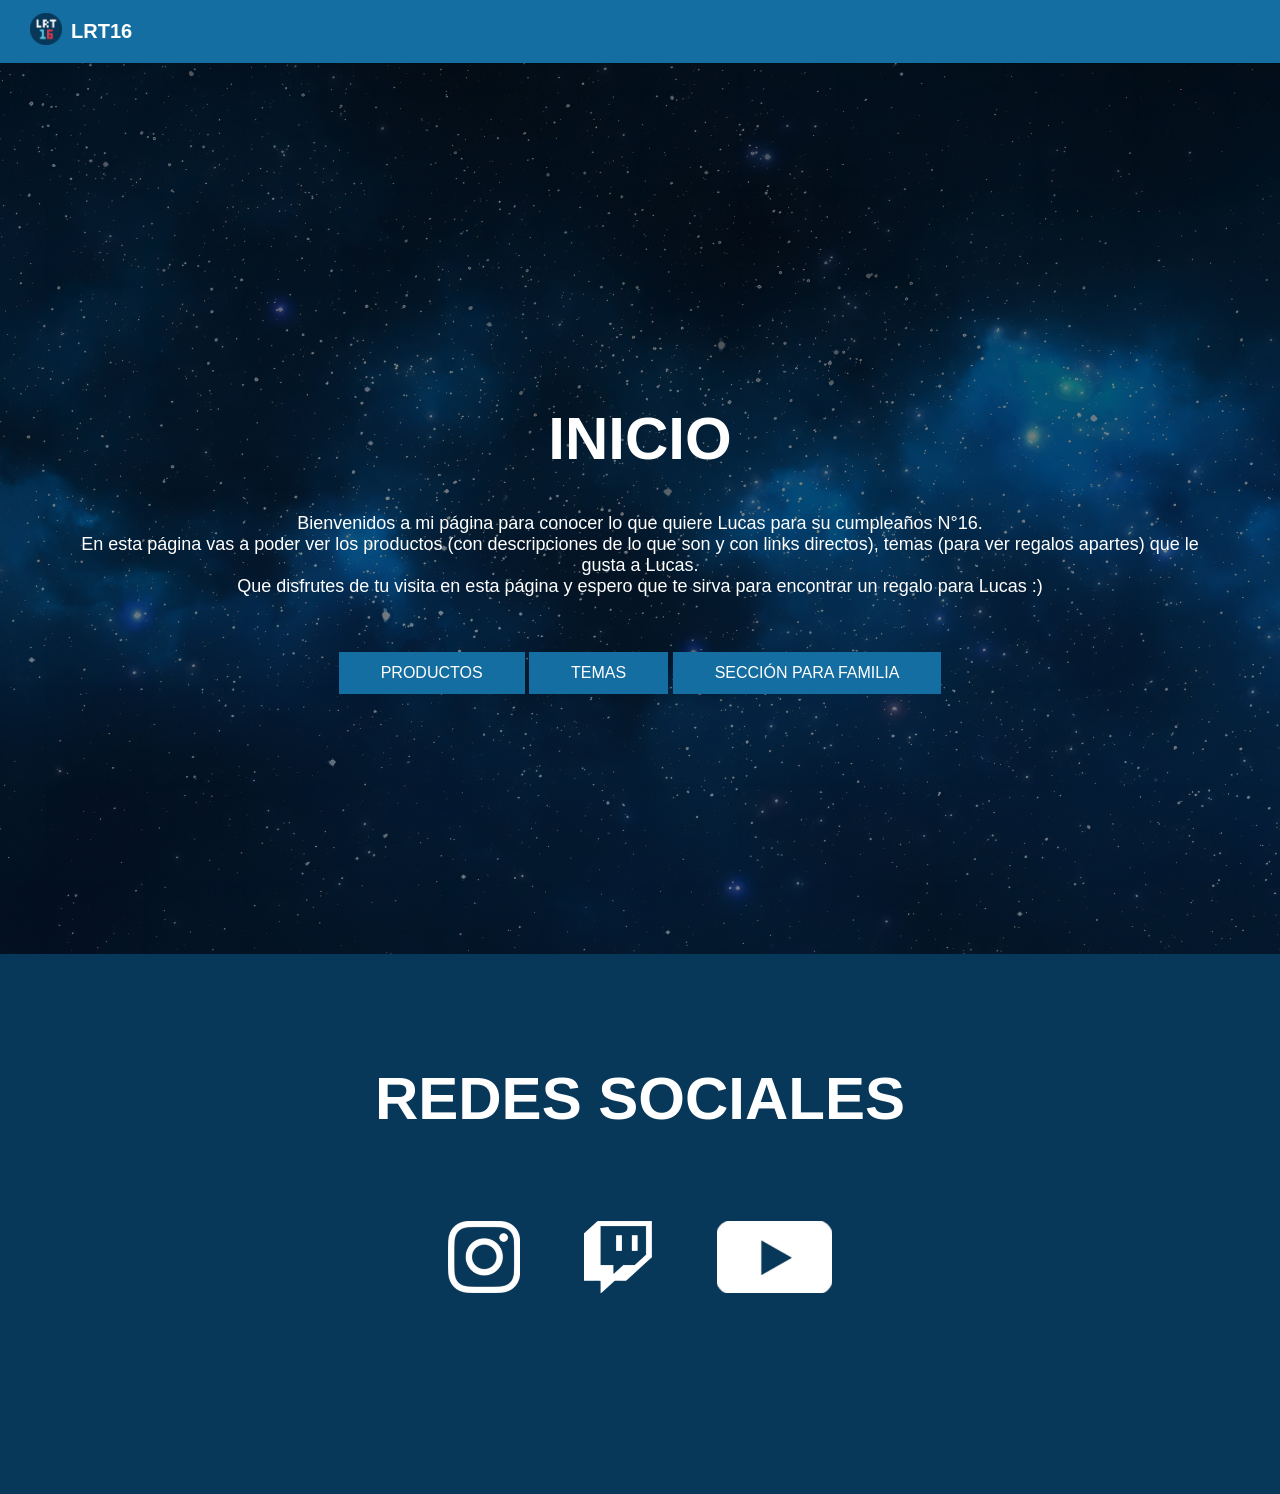
<file: index.html>
<!DOCTYPE html>
<html lang="en">
<head>
    <meta charset="UTF-8">
    <meta name="viewport" content="width=device-width, initial-scale=1.0">
    <link rel="stylesheet" href="style.css">
    <link rel="shortcut icon" href="LOGO/LOGO LRT16.png">
    <title>INICIO | LRT16</title>
</head>
<body>
    <div class="head">
        <div class="logo">
            <a href="#"><img src="LOGO/LOGO LRT16.png"></a>
            <h1>LRT16</h1>
            
        </div>
     
    </div>
        <br>
        <br>
        <br>
      
    <header class="content header">
        <h1 class="tittle">INICIO</h1>
        <p>Bienvenidos a mi página para conocer lo que quiere Lucas para su cumpleaños N°16.
            <br>
            En esta página vas a poder ver los productos (con descripciones de lo que son y con links directos), temas (para ver regalos apartes) que le gusta a Lucas. <br>
            Que disfrutes de tu visita en esta página y espero que te sirva para encontrar un regalo para Lucas :)                              
        </p>
        <div class="abajo">
            <a class="btn-lm" href="productos.html">PRODUCTOS</a>
            <a class="btn-lm" href="temas.html">TEMAS</a>
            <a class="btn-lm" href="seccionfamilia.html">SECCIÓN PARA FAMILIA</a>
            
        </div>
        
      
    </header>
    </section>
    <section class="content-red">
        <h1 class="title">Redes sociales</h1>
        <br>
        <div class="content-items">
             <a href="https://www.instagram.com/lucxssri/" target="_blank"><img src="Instagram.png" alt="Instagram"></a>
            <a href="https://www.twitch.tv/srluart" target="_blank"><img src="Twitch.png" alt="Twitch"></a>
            <a href="https://www.youtube.com/channel/UCYuX9MypvDxKCnGp15ZYJtg" target="_blank"><img src="youtube.png" 
                alt="Youtube"></a>
            
        </div>
    </section>
    
</body>
</html>
</file>
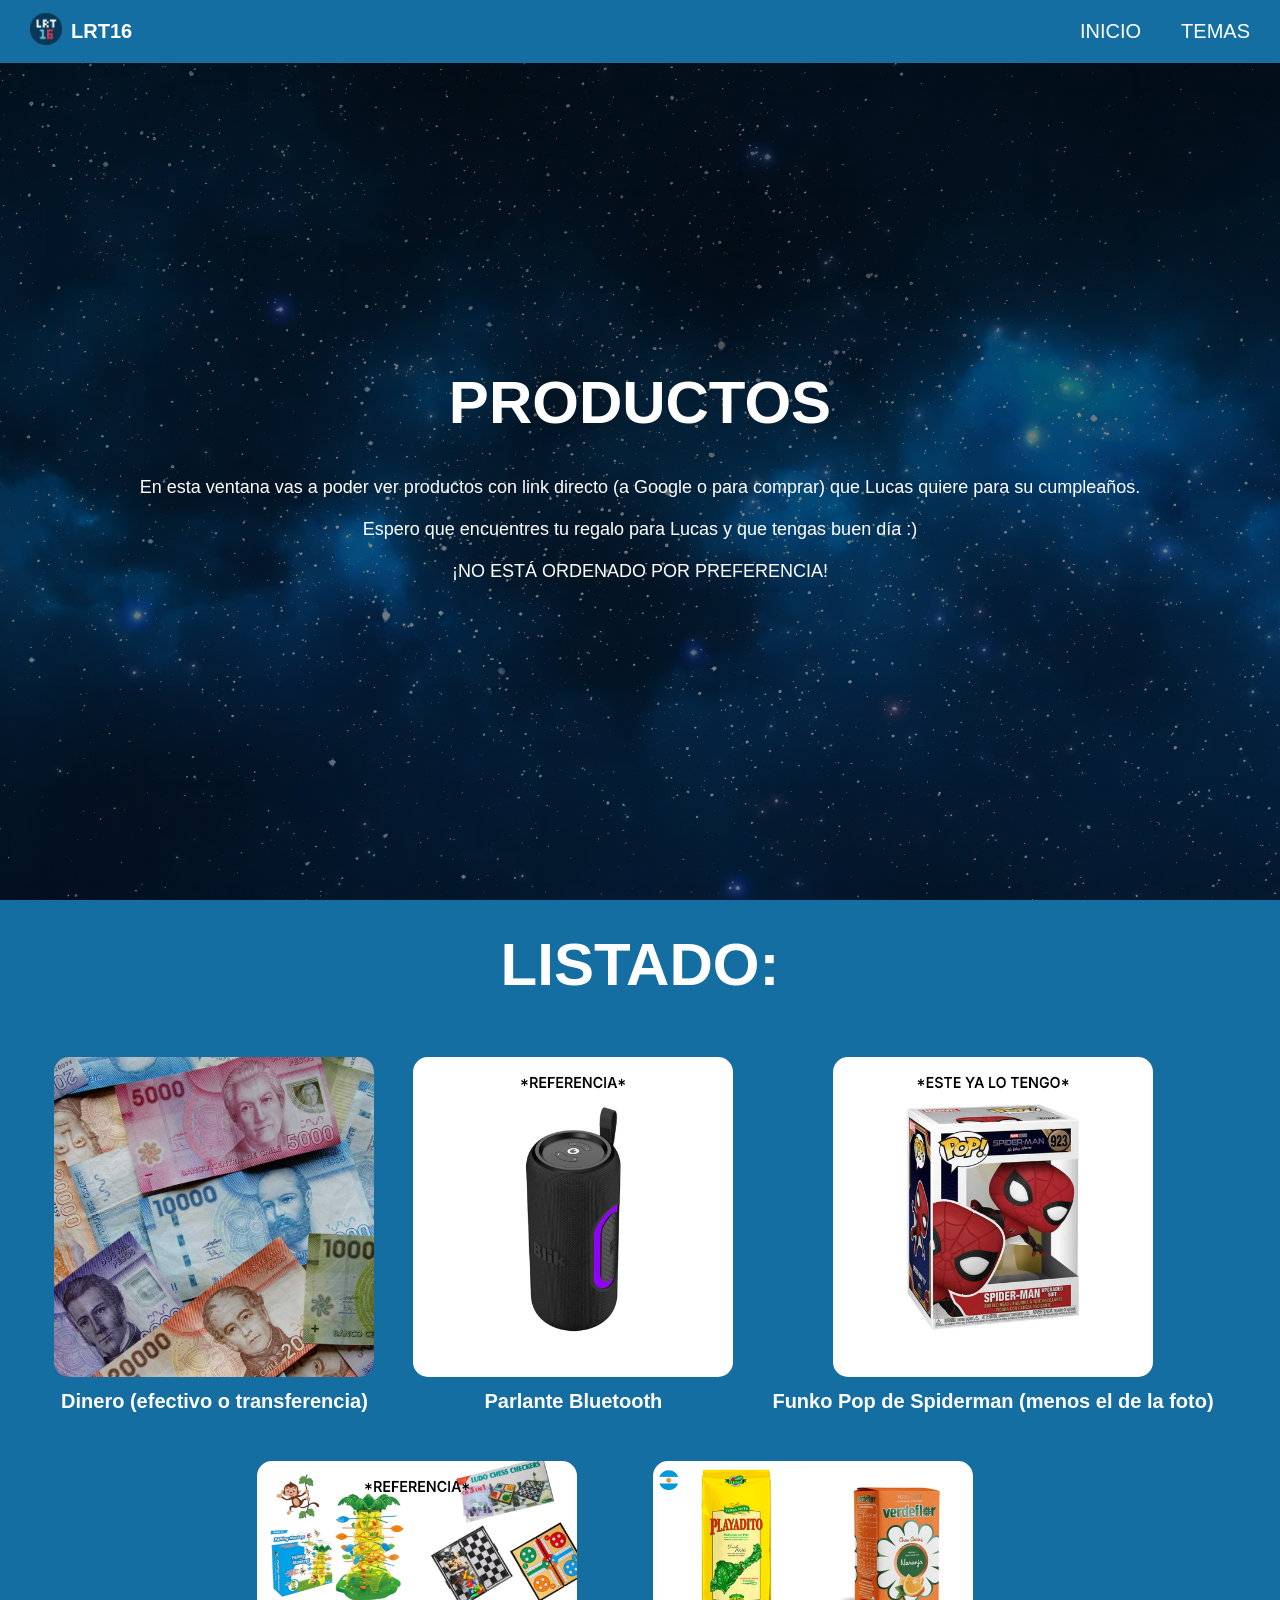
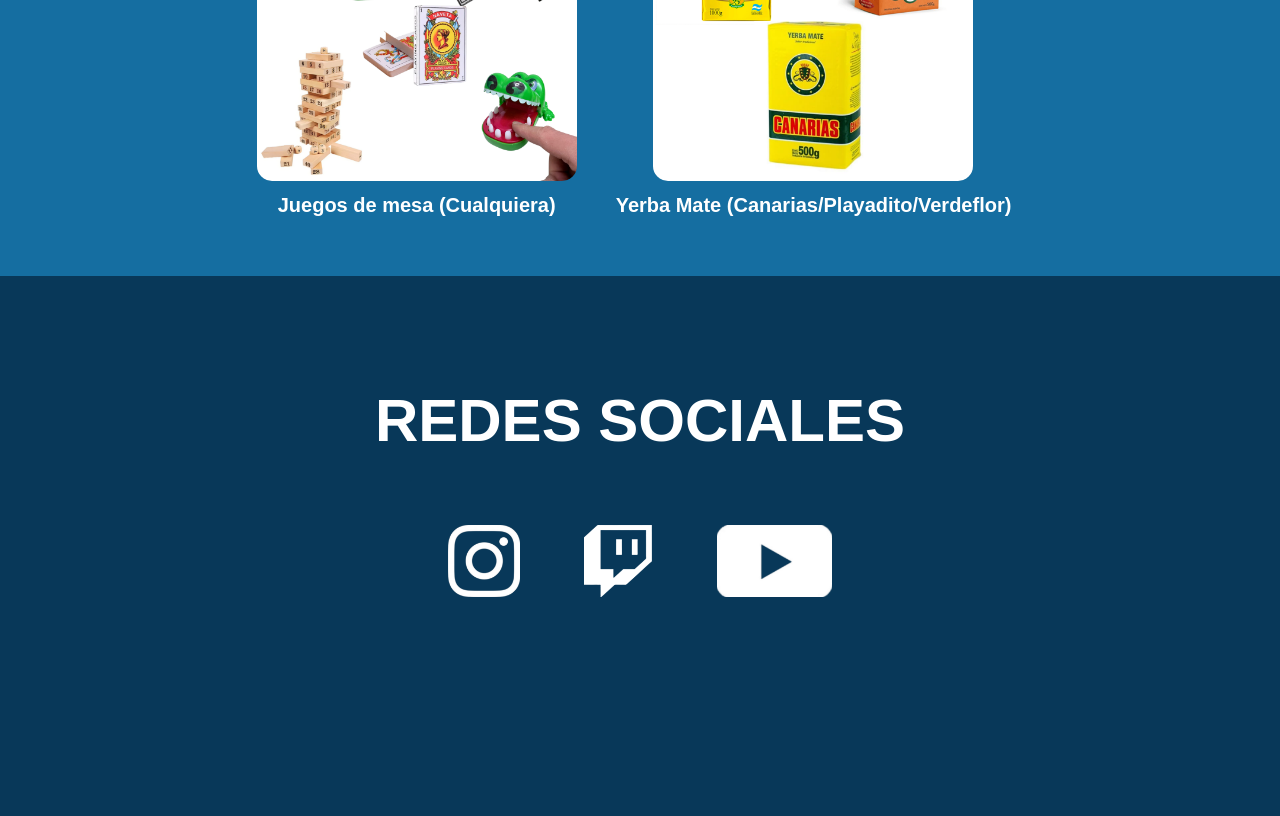
<file: productos.html>
<!DOCTYPE html>
<html lang="en">
<head>
    <meta charset="UTF-8">
    <meta name="viewport" content="width=device-width, initial-scale=1.0">
    <link rel="stylesheet" href="style.css">
    <link rel="shortcut icon" href="LOGO/LOGO LRT16.png">
    <title>Productos | LRT16</title>
</head>
<body>
    <div class="head">
        <div class="logo">
            <a href="#"><img src="LOGO/LOGO LRT16.png"></a>
            <h1>LRT16</h1>
        </div>
     
        <nav class="navbar">
            <a href="index.html">INICIO</a>
            <a href="temas.html">TEMAS</a>
            
            
        </nav>

    </div>

    <header class="content header">
        <h2 class="tittle">PRODUCTOS</h2>
        <p>En esta ventana vas a poder ver productos con link directo (a Google o para comprar) que Lucas quiere para su cumpleaños.
            <br><br>
            Espero que encuentres tu regalo para Lucas y que tengas buen día :)
            <br><br>
            ¡NO ESTÁ ORDENADO POR PREFERENCIA!
        </p>
    </header>

    <section class="content-info">
        <h2 class="title">LISTADO:</h2>
       
        <div class="TEMAS_container">

            <div class="box">
                <a class="imagen-i" href="#"><img src="imagenes/productos/Dinero.png" alt="imagen0"></a>
                <h3>Dinero (efectivo o transferencia)</h3>
                
            </div> 

             <div class="box">
                <a class="imagen-i" href="https://www.google.com/search?sca_esv=f91387407dddb73e&rlz=1C1FKPE_enCL1224CL1224&sxsrf=AKL5yDhujSk0MMu3DNJ3Z6mejpa6b30s-w:1795281764886&udm=28&fbs=[base64]&q=parlante+bluetooth&ved=1t:220175&ictx=111&biw=958&bih=910&dpr=1" target="_blank"><img src="imagenes/productos/Parlante.png" alt="imagen0"></a>
                <h3>Parlante Bluetooth</h3>
                
            </div>

             <div class="box">
                <a class="imagen-i" href="https://www.google.com/search?sca_esv=dced30208946f18c&rlz=1C1FKPE_enCL1224CL1224&sxsrf=AKL5yDiDafc3y1uLl1qVhJuGJyvGxOVc_Q:1795279478218&udm=28&fbs=[base64]&q=funko+pop+spiderman&ved=1t:220175&ictx=111&biw=1920&bih=911&dpr=1" target="_blank"><img src="imagenes/productos/funko pop.png" alt="imagen0"></a>
                <h3>Funko Pop de Spiderman (menos el de la foto)</h3>
                
            </div>

            <div class="box">
                <a class="imagen-i" href="#"><img src="imagenes/productos/JUEGOS DE MESA.png" alt="imagen0"></a>
                <h3>Juegos de mesa (Cualquiera)</h3>
                
            </div>  
            
            <div class="box">
                <a class="imagen-i" href="https://www.google.com/search?q=yerba+mate+canarias+verde+flor+o+playadito&sca_esv=9c4a8e921a72bc36&rlz=1C1FKPE_enCL1156CL1156&udm=2&biw=1920&bih=911&sxsrf=AKL5yDipzvpymfOtzupVcMxI_JaXag4FeA%3A1795279649168&ei=IcsBa_PYCfbd1sQPuMC0sQ8&ved=2ahUKEwiz7YruwZmYAxX2rpUCHTggLfYQ4dUDegQIBhAN&uact=5&oq=yerba+mate+canarias+verde+flor+o+playadito&gs_lp=[base64]&sclient=gws-wiz-img" target="_blank"><img src="imagenes/productos/YERBA MATE.png" alt="imagen0"></a>
                <h3>Yerba Mate (Canarias/Playadito/Verdeflor)</h3>
            </div>

        </div>

    </section>

    <section class="content-red">
        <h1 class="title">Redes sociales</h1>
        <div class="content-items">
             <a href="https://www.instagram.com/lucxssri/" target="_blank"><img src="Instagram.png" alt="Instagram"></a>
            <a href="https://www.twitch.tv/srluart" target="_blank"><img src="Twitch.png" alt="Twitch"></a>
            <a href="https://www.youtube.com/channel/UCYuX9MypvDxKCnGp15ZYJtg" target="_blank"><img src="youtube.png" 
                alt="Youtube"></a>
        </div>
    </section>
    
</body>
</html>
</file>
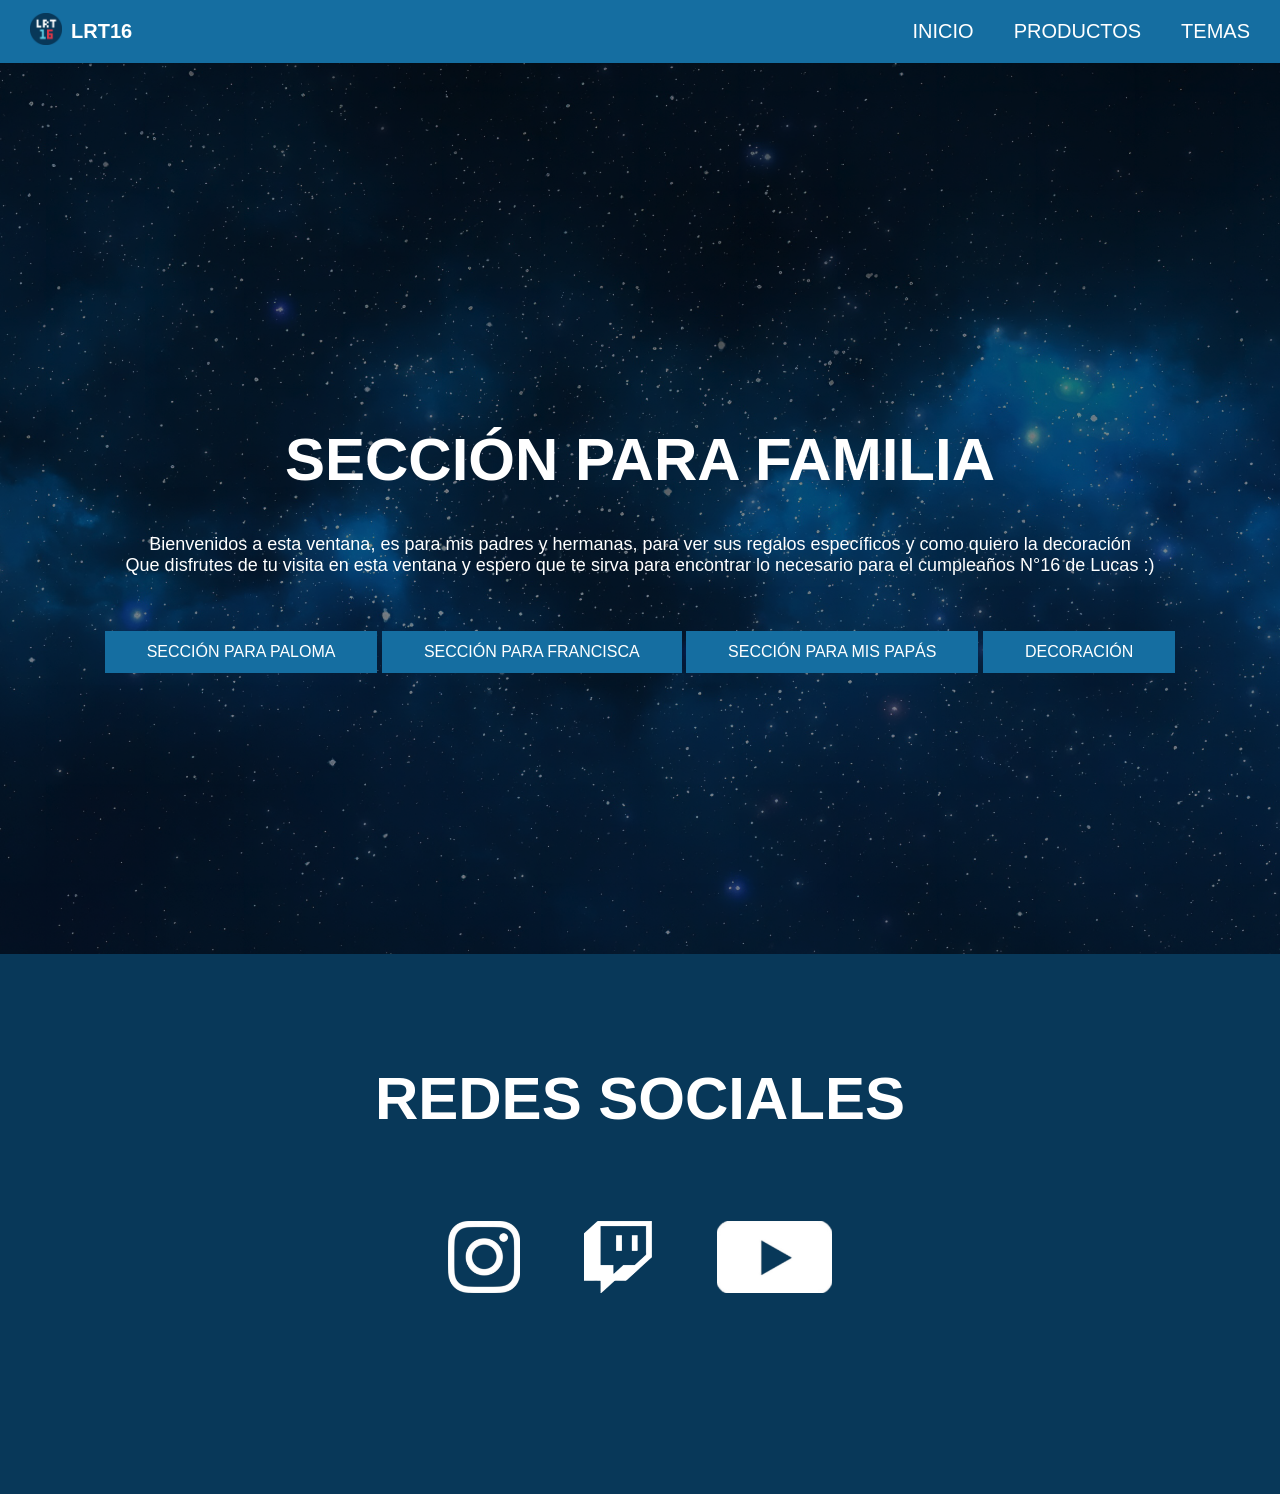
<file: seccionfamilia.html>
<!DOCTYPE html>
<html lang="en">
<head>
    <meta charset="UTF-8">
    <meta name="viewport" content="width=device-width, initial-scale=1.0">
    <link rel="stylesheet" href="style.css">
    <link rel="shortcut icon" href="LOGO/LOGO LRT16.png">
    <title>SECCIÓN PARA FAMILIA | LRT16</title>
</head>
<body>
    <div class="head">
        <div class="logo">
            <a href="#"><img src="LOGO/LOGO LRT16.png"></a>
            <h1>LRT16</h1>
            
        </div>

        <nav class="navbar">
            <a  href="index.html">INICIO</a>
            <a class="selected" href="productos.html">PRODUCTOS</a>
            <a  href="temas.html">TEMAS</a>

        </nav>
     
    </div>
        <br>
        <br>
        <br>
      
    <header class="content header">
        <h1 class="tittle">SECCIÓN PARA FAMILIA</h1>
        <p>Bienvenidos a esta ventana, es para mis padres y hermanas, para ver sus regalos específicos y como quiero la decoración
            <br>
            Que disfrutes de tu visita en esta ventana y espero que te sirva para encontrar lo necesario para el cumpleaños N°16 de Lucas :)                              
        </p>
        <div class="abajo">
            <a class="btn-lm" href="seccionpaloma.html">SECCIÓN PARA PALOMA</a>
            <a class="btn-lm" href="seccionfrancisca.html">SECCIÓN PARA FRANCISCA</a>
            <a class="btn-lm" href="seccionpapas.html">SECCIÓN PARA MIS PAPÁS</a>
            <a class="btn-lm" href="https://pin.it/5slRotrKA" target="_blank">DECORACIÓN</a>
            
        </div>
        
      
    </header>
    </section>
    <section class="content-red">
        <h1 class="title">Redes sociales</h1>
        <br>
        <div class="content-items">
           <a href="https://www.instagram.com/lucxssri/" target="_blank"><img src="Instagram.png" alt="Instagram"></a>
            <a href="https://www.twitch.tv/srluart" target="_blank"><img src="Twitch.png" alt="Twitch"></a>
            <a href="https://www.youtube.com/channel/UCYuX9MypvDxKCnGp15ZYJtg" target="_blank"><img src="youtube.png" 
                alt="Youtube"></a>
           
        </div>
    </section>
    
</body>
</html>
</file>
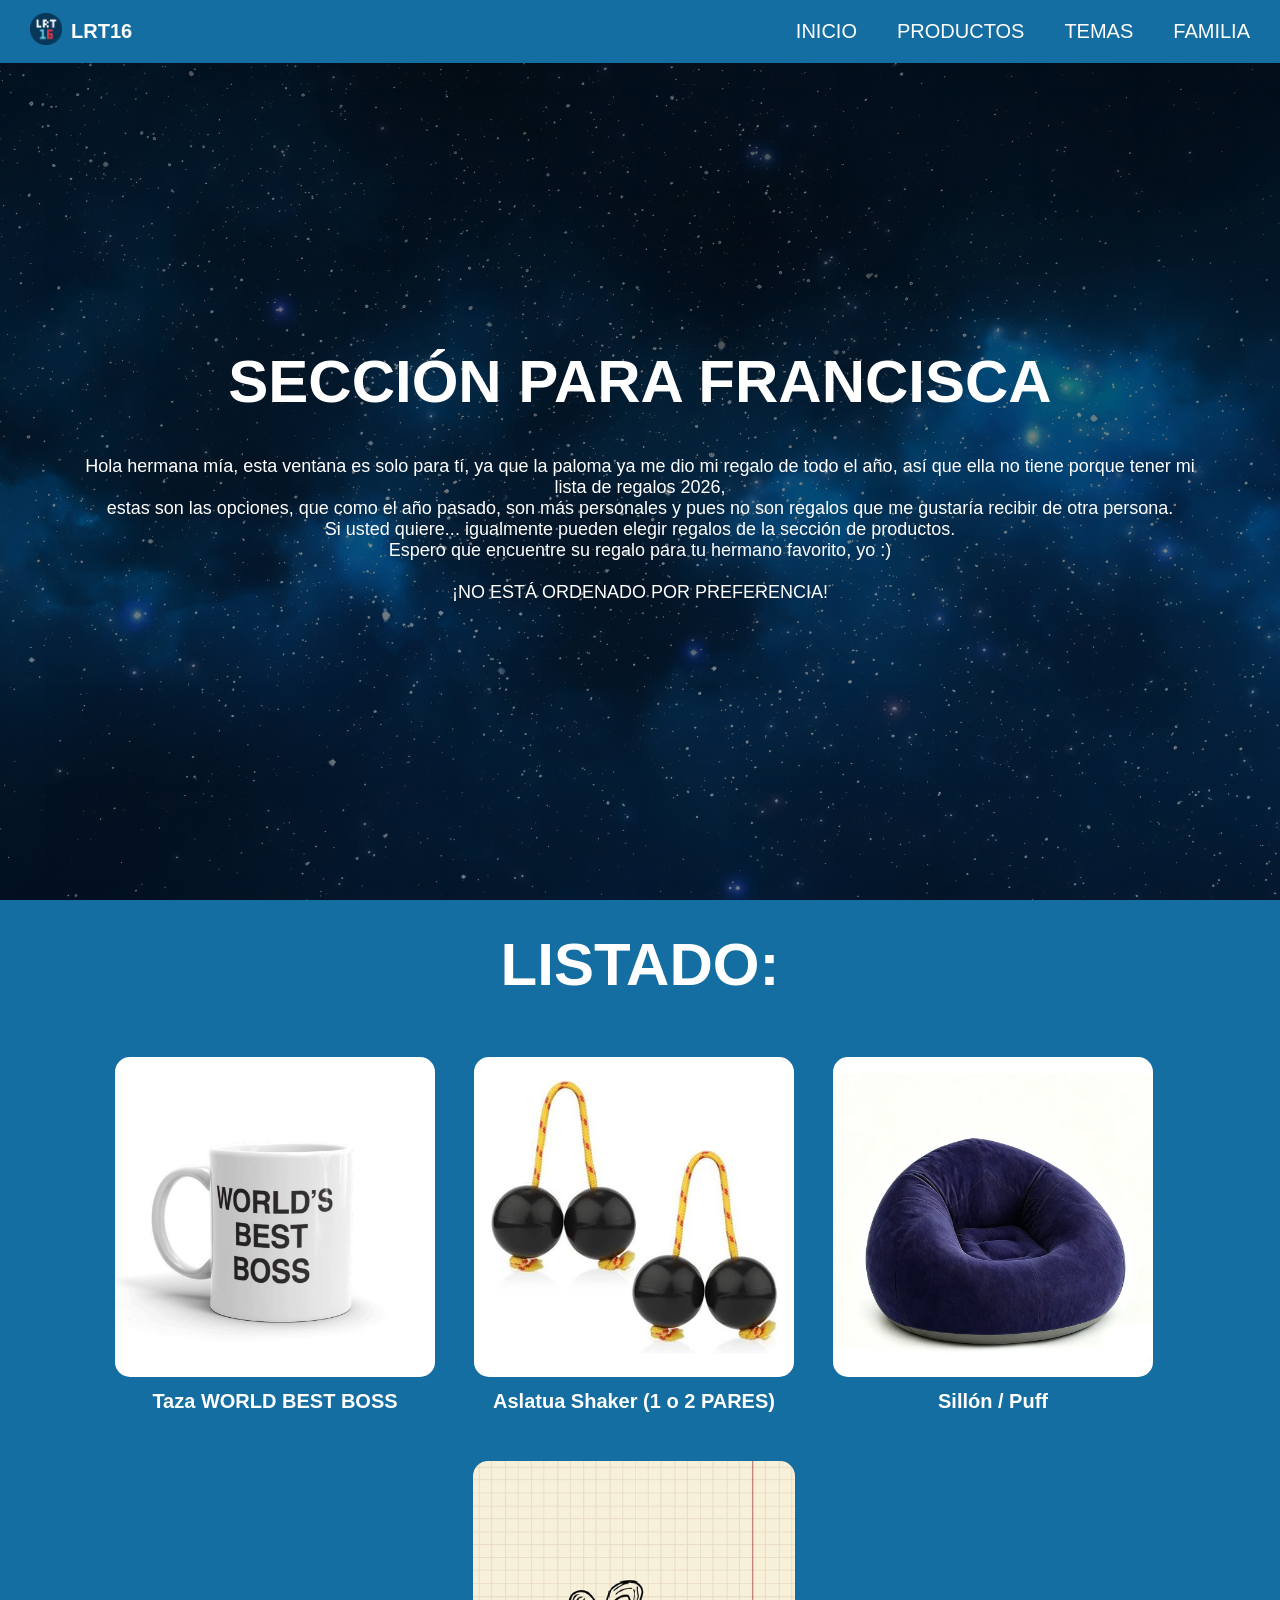
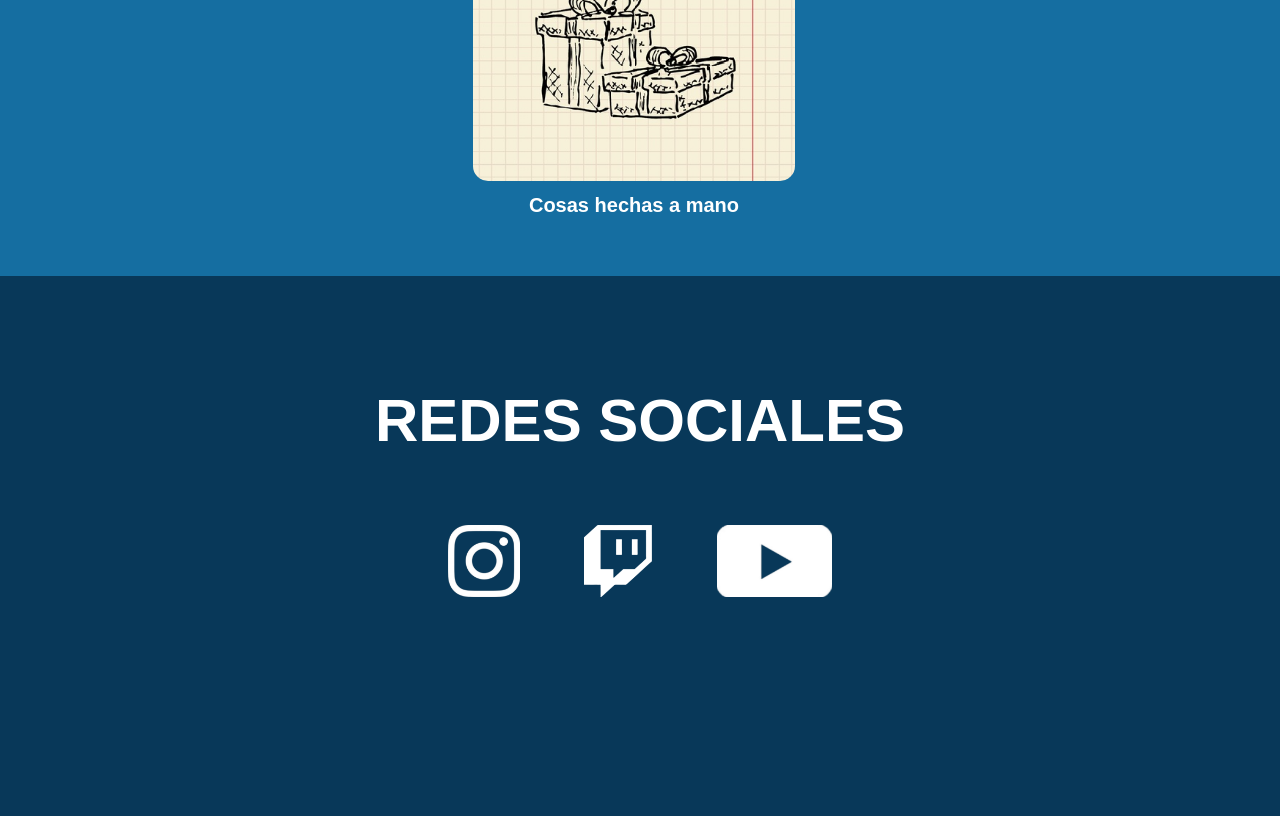
<file: seccionfrancisca.html>
<!DOCTYPE html>
<html lang="en">
<head>
    <meta charset="UTF-8">
    <meta name="viewport" content="width=device-width, initial-scale=1.0">
    <link rel="stylesheet" href="style.css">
    <link rel="shortcut icon" href="LOGO/LOGO LRT16.png">
    <title>SECCIÓN PARA FRANCISCA | LRT16</title>
</head>
<body>
    <div class="head">
        <div class="logo">
            <a href="#"><img src="LOGO/LOGO LRT16.png"></a>
            <h1>LRT16</h1>
        </div>
     
        <nav class="navbar">
            <a  href="index.html">INICIO</a>
            <a class="selected" href="productos.html">PRODUCTOS</a>
            <a  href="temas.html">TEMAS</a>
            <a href="seccionfamilia.html">FAMILIA</a>

        </nav>

    </div>

    <header class="content header">
        <h1 class="tittle">SECCIÓN PARA FRANCISCA</h1>
        <p>Hola hermana mía, esta ventana es solo para tí, ya que la paloma ya me dio mi regalo de todo el año, así que ella no tiene porque tener mi lista de regalos 2026,<br>
            estas son las opciones, que como el año pasado, son más personales y pues no son regalos que me gustaría recibir de otra persona. 
            <br>Si usted quiere... igualmente pueden elegir regalos de la sección de productos.
            <br>Espero que encuentre su regalo para tu hermano favorito, yo :)
            <br>
            <br>¡NO ESTÁ ORDENADO POR PREFERENCIA!
        </p>
    </header>

    
    <section class="content-info">
        <h2 class="title">LISTADO:</h2>
        <div class="TEMAS_container">
             

            <div class="box">
                <a class="imagen-i" href="https://www.google.com/search?rlz=1C1FKPE_enCL1224CL1224&sca_esv=0ba405510de268d2&sxsrf=APpeQnuPGzrYYMd98yH3YTRRmyp4ZWXxfA:1786765815448&udm=28&fbs=[base64]&q=taza+world+best+boss&ved=1t:220175&ictx=111&biw=958&bih=910&dpr=1" target="_blank"><img src="imagenes/sección hermanas/taza the office.png" alt="imagen1"></a>
                <h3>Taza WORLD BEST BOSS</h3>
                
            </div>

            <div class="box">
                <a class="imagen-i" href="https://www.google.com/search?sa=X&sca_esv=dced30208946f18c&rlz=1C1FKPE_enCL1224CL1224&biw=1388&bih=910&sxsrf=AKL5yDhTsvoVkNaCM278Neg2EsSt6DkGsQ:1795278940364&udm=28&fbs=[base64]&q=aslatua+shaker&ved=1t:220175&ictx=111" target="_blank"><img src="imagenes/sección hermanas/aslatua shaker.png" alt="imagen0"></a>
                <h3>Aslatua Shaker (1 o 2 PARES)</h3>
                
            </div> 

            <div class="box">
                <a class="imagen-i" href="https://www.google.com/search?sca_esv=344bce279de8ca53&rlz=1C1FKPE_enCL1224CL1224&sxsrf=APpeQnvUMDVxvzSP-CL8-IK0gxFpAHdQ9w:1786860929892&udm=28&fbs=[base64]&q=puff+sillon&ved=1t:220175&ictx=111&biw=1920&bih=911&dpr=1" target="_blank"><img src="imagenes/sección hermanas/puff.png" alt="imagen1"></a>
                <h3>Sillón / Puff</h3>
                
            </div>

            <div class="box">
                <a class="imagen-i" href="https://www.google.com/search?sca_esv=8a9e486804246533&sxsrf=ADLYWIIlIAbzMa37thR1DCfuW6jyuhLqtg:1732313672621&q=regalos+hecho+a+mano&source=lnms&fbs=[base64]&sa=X&ved=2ahUKEwj0muKo-_CJAxWnILkGHU_fCFIQ0pQJegQIExAB&biw=1920&bih=911&dpr=1" target="_blank"><img src="imagenes/sección hermanas/Regalo hecho mano.png" alt="imagen1"></a>
                <h3>Cosas hechas a mano</h3>
                
            </div>
        </div>
    
    </section>   
    <section class="content-red">
        <h1 class="title">Redes sociales</h1>
        <div class="content-items">
            <a href="https://www.instagram.com/lucxssri/" target="_blank"><img src="Instagram.png" alt="Instagram"></a>
            <a href="https://www.twitch.tv/srluart" target="_blank"><img src="Twitch.png" alt="Twitch"></a>
            <a href="https://www.youtube.com/channel/UCYuX9MypvDxKCnGp15ZYJtg" target="_blank"><img src="youtube.png" 
                alt="Youtube"></a>
        </div>
    </section>
    
</body>
</html>
</file>
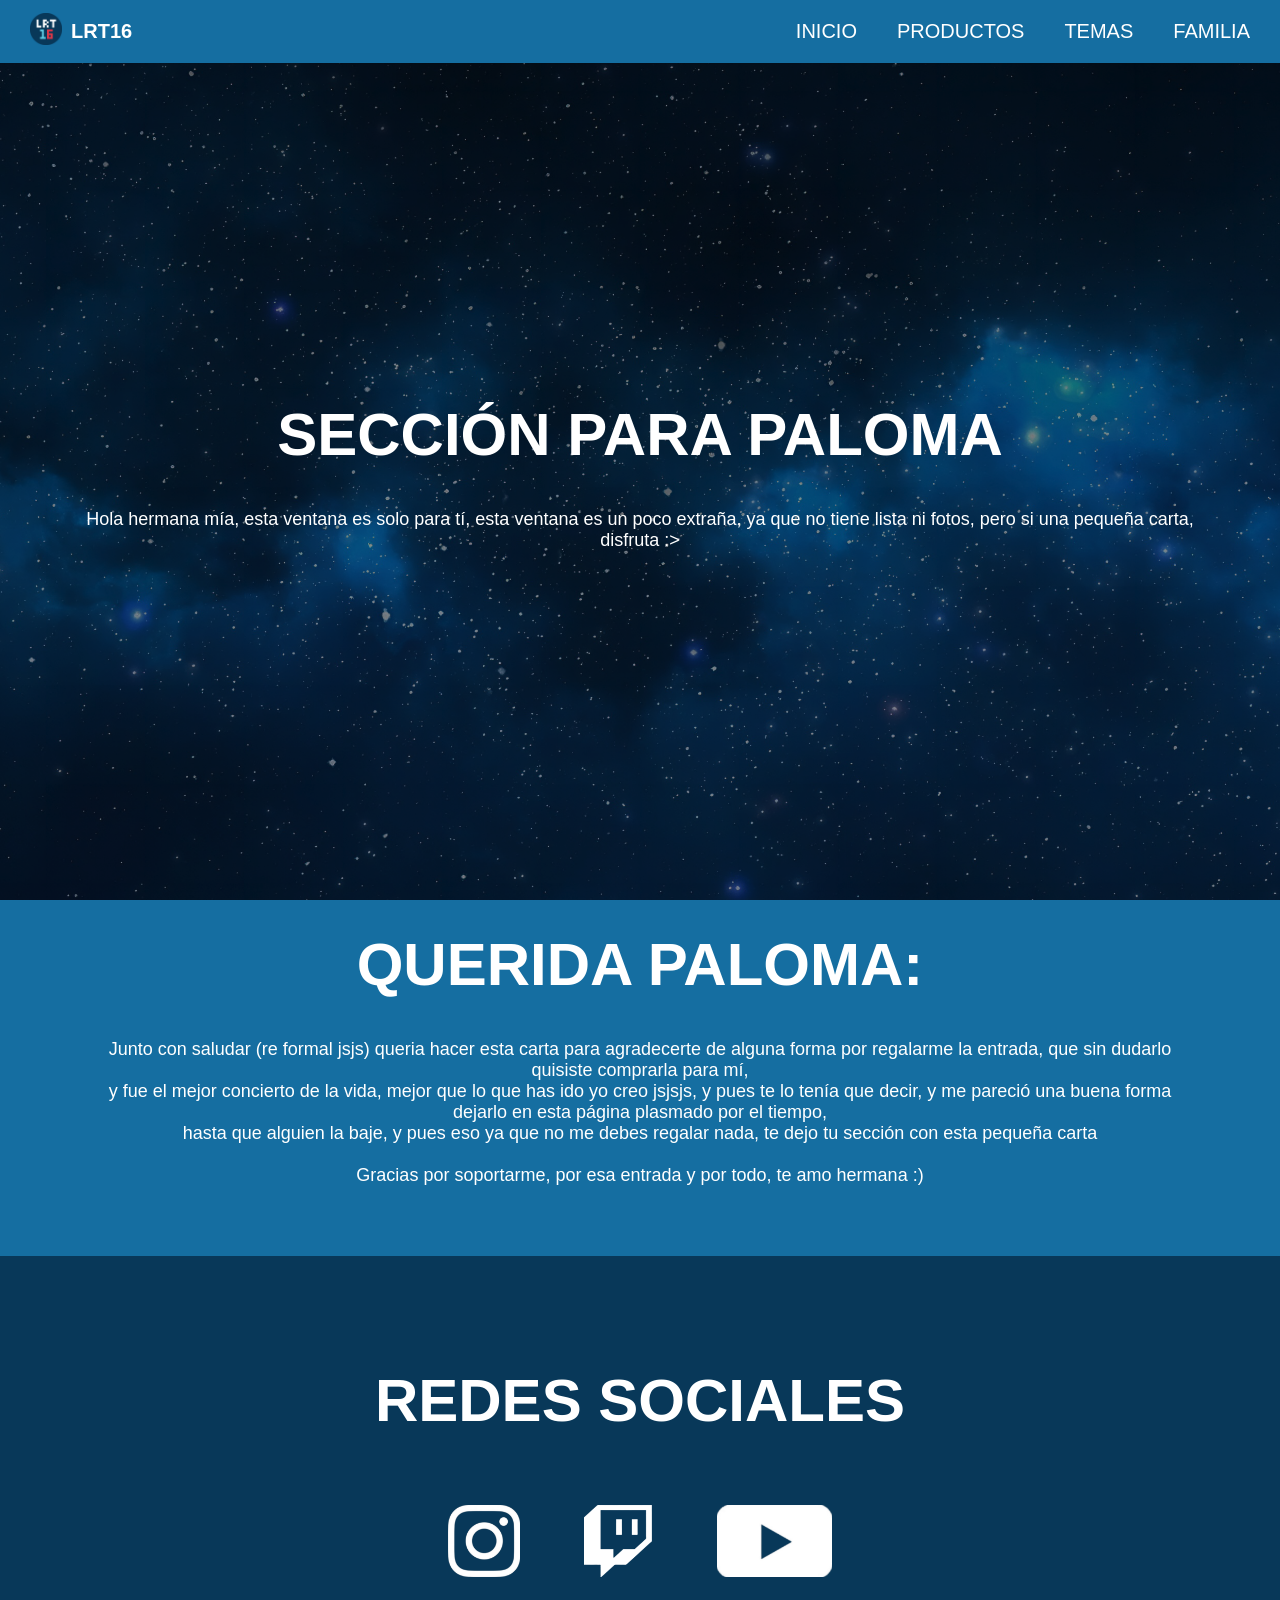
<file: seccionpaloma.html>
<!DOCTYPE html>
<html lang="en">
<head>
    <meta charset="UTF-8">
    <meta name="viewport" content="width=device-width, initial-scale=1.0">
    <link rel="stylesheet" href="style.css">
    <link rel="shortcut icon" href="LOGO/LOGO LRT16.png">
    <title>SECCIÓN PARA PALOMA | LRT16</title>
</head>
<body>
    <div class="head">
        <div class="logo">
            <a href="#"><img src="LOGO/LOGO LRT16.png"></a>
            <h1>LRT16</h1>
        </div>
     
        <nav class="navbar">
            <a  href="index.html">INICIO</a>
            <a class="selected" href="productos.html">PRODUCTOS</a>
            <a  href="temas.html">TEMAS</a>
            <a href="seccionfamilia.html">FAMILIA</a>

        </nav>

    </div>

    <header class="content header">
        <h1 class="tittle">SECCIÓN PARA PALOMA</h1>
        <p>Hola hermana mía, esta ventana es solo para tí, esta ventana es un poco extraña, ya que no tiene lista ni fotos, pero si una pequeña carta, disfruta :> 
        </p>
    </header>

    
    <section class="content-info">
        <h2 class="title">Querida Paloma:</h2>
        <div class="TEMAS_container">
             <p>Junto con saludar (re formal jsjs) queria hacer esta carta para agradecerte de alguna forma por regalarme la entrada, que sin dudarlo quisiste comprarla para mí, <br> y fue el mejor concierto de la vida,
                 mejor que lo que has ido yo creo jsjsjs, y pues te lo tenía que decir, y me pareció una buena forma dejarlo en esta página plasmado por el tiempo, <br>hasta que alguien la baje, y pues eso ya que no me debes regalar nada, te dejo tu sección con esta pequeña carta <br>
        <br>Gracias por soportarme, por esa entrada y por todo, te amo hermana :) </p>
        </div>
    
    </section>   
    <section class="content-red">
        <h1 class="title">Redes sociales</h1>
        <div class="content-items">
           <a href="https://www.instagram.com/lucxssri/" target="_blank"><img src="Instagram.png" alt="Instagram"></a>
            <a href="https://www.twitch.tv/srluart" target="_blank"><img src="Twitch.png" alt="Twitch"></a>
            <a href="https://www.youtube.com/channel/UCYuX9MypvDxKCnGp15ZYJtg" target="_blank"><img src="youtube.png" 
                alt="Youtube"></a>
             
        </div>
    </section>
    
</body>
</html>
</file>
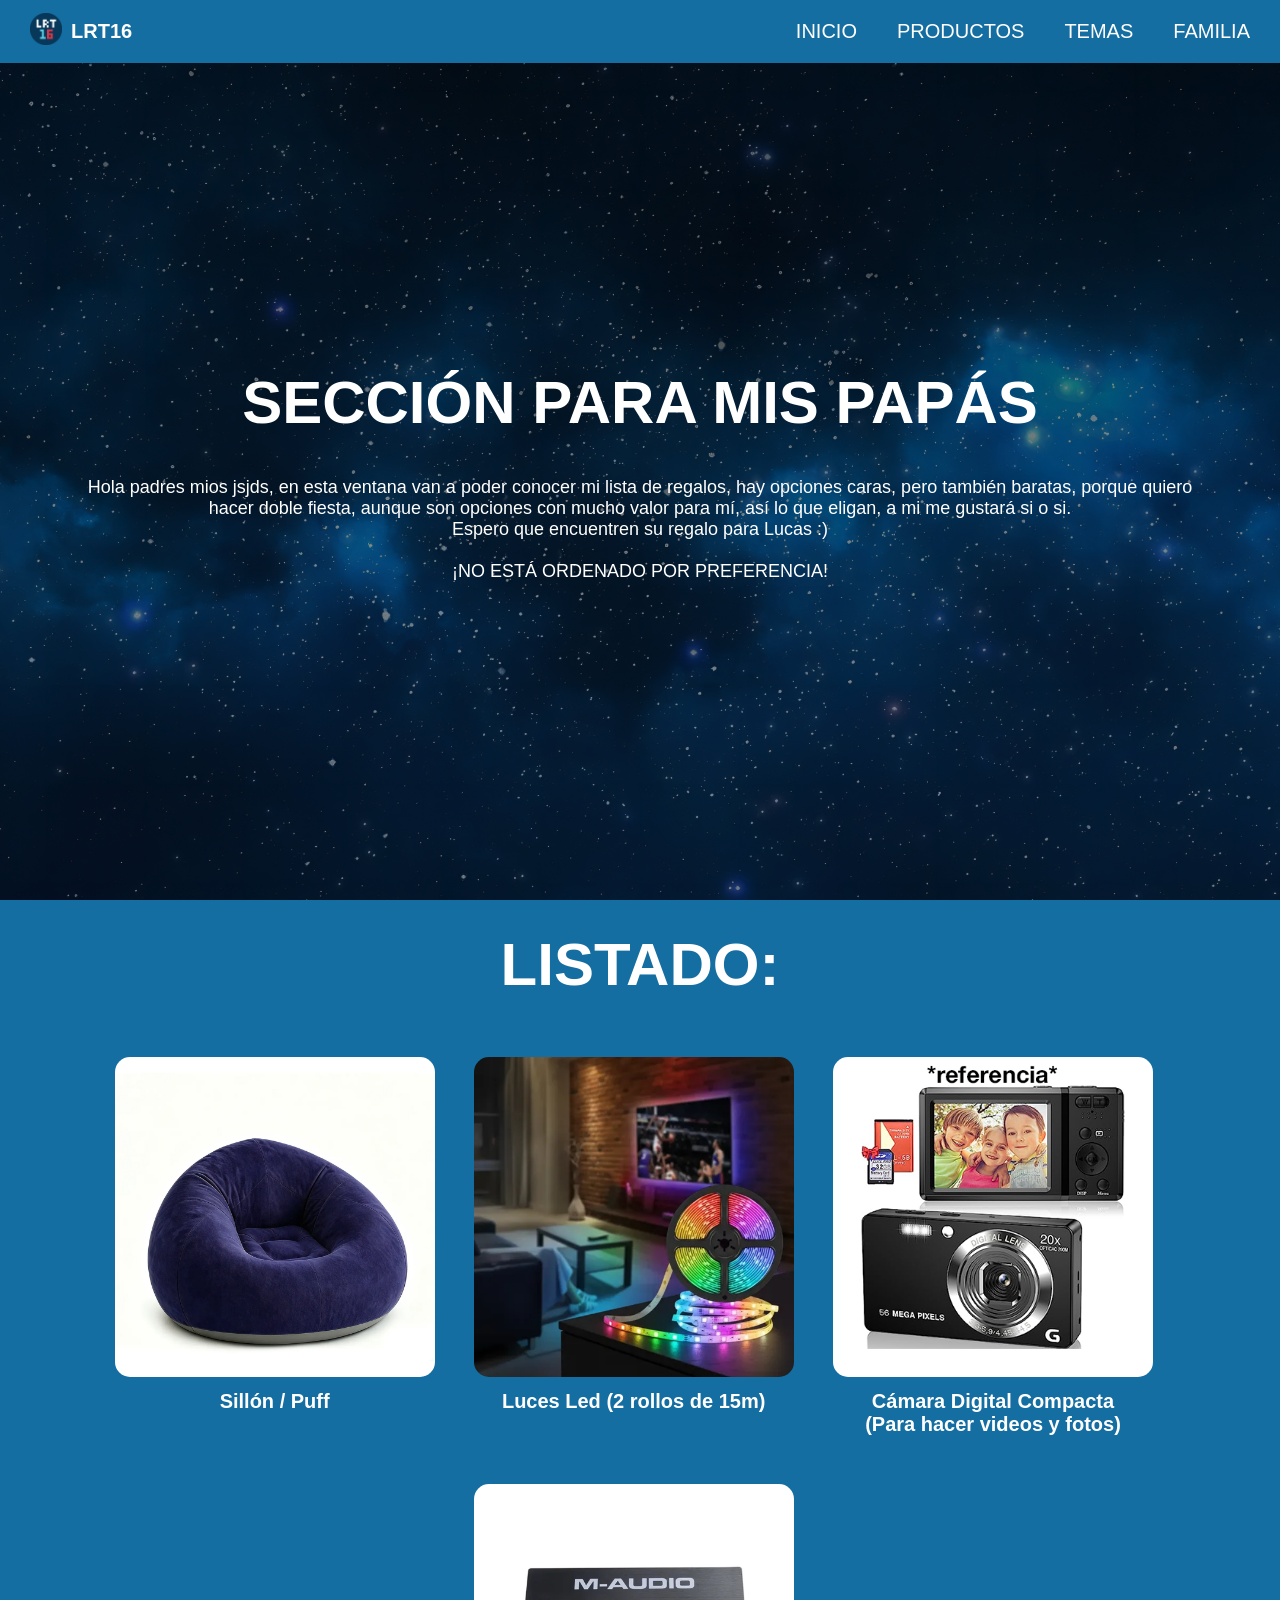
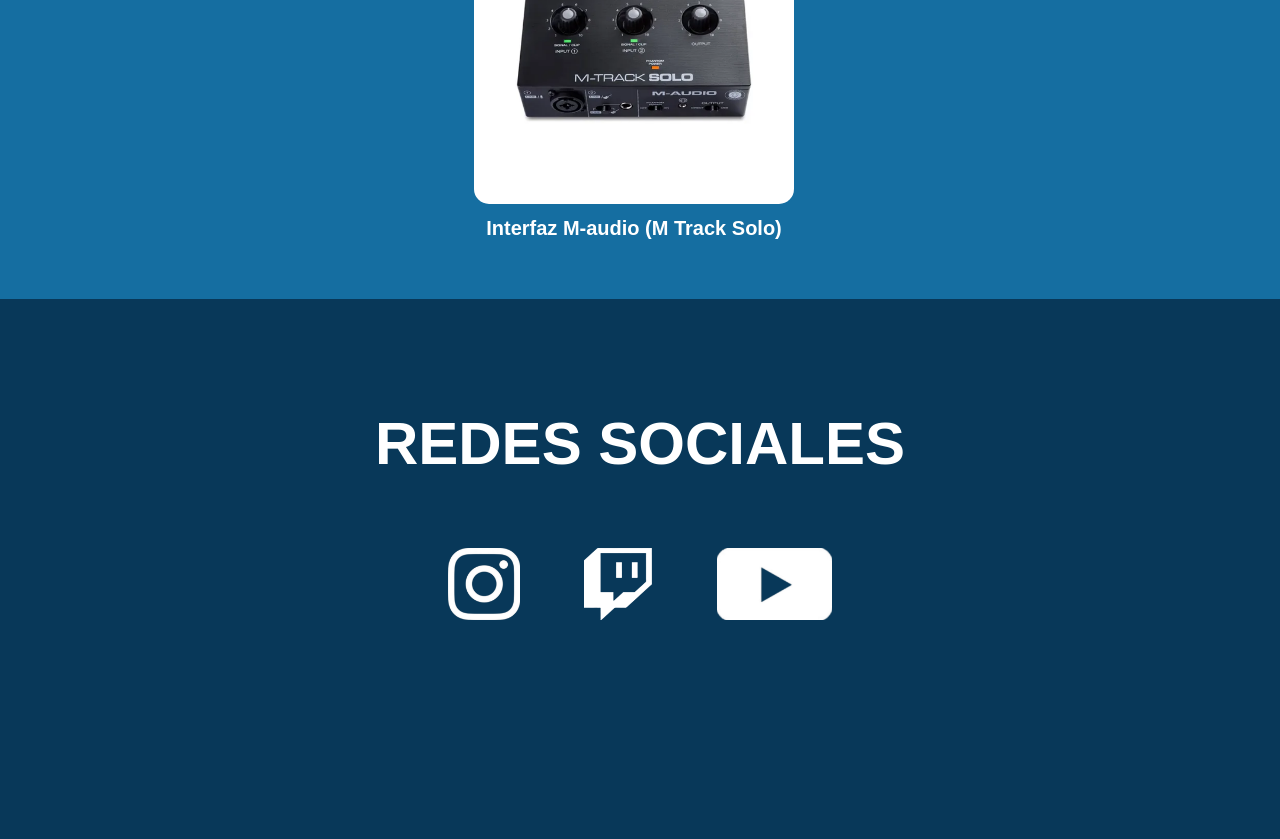
<file: seccionpapas.html>
<!DOCTYPE html>
<html lang="en">
<head>
    <meta charset="UTF-8">
    <meta name="viewport" content="width=device-width, initial-scale=1.0">
    <link rel="stylesheet" href="style.css">
    <link rel="shortcut icon" href="LOGO/LOGO LRT16.png">
    <title>SECCIÓN PARA MIS PAPÁS | LRT16</title>
</head>
<body>
    <div class="head">
        <div class="logo">
            <a href="#"><img src="LOGO/LOGO LRT16.png"></a>
            <h1>LRT16</h1>
        </div>
     
        <nav class="navbar">
            <a  href="index.html">INICIO</a>
            <a class="selected" href="productos.html">PRODUCTOS</a>
            <a  href="temas.html">TEMAS</a>
            <a href="seccionfamilia.html">FAMILIA</a>

        </nav>

    </div>

    <header class="content header">
        <h1 class="tittle">SECCIÓN PARA MIS PAPÁS</h1>
        <p>Hola padres mios jsjds, en esta ventana van a poder conocer mi lista de regalos, hay opciones caras, pero también baratas, porque quiero hacer doble fiesta, aunque son opciones con
            mucho valor para mí, así lo que eligan, a mi me gustará si o si.
            <br>Espero que encuentren su regalo para Lucas :)
            <br>
            <br>¡NO ESTÁ ORDENADO POR PREFERENCIA!
        </p>
    </header>

    
    <section class="content-info">
        <h2 class="title">LISTADO:</h2>
        <div class="TEMAS_container">
             <div class="box">
                <a class="imagen-i" href="https://www.google.com/search?sca_esv=344bce279de8ca53&rlz=1C1FKPE_enCL1224CL1224&sxsrf=APpeQnvUMDVxvzSP-CL8-IK0gxFpAHdQ9w:1786860929892&udm=28&fbs=[base64]&q=puff+sillon&ved=1t:220175&ictx=111&biw=1920&bih=911&dpr=1" target="_blank"><img src="imagenes/sección hermanas/puff.png" alt="imagen1"></a>
                <h3>Sillón / Puff</h3>
                
            </div>

            <div class="box">
                <a class="imagen-i" href="https://www.google.com/search?q=luces+led+15+metros&sca_esv=dced30208946f18c&rlz=1C1FKPE_enCL1224CL1224&biw=1388&bih=910&udm=28&sxsrf=AKL5yDiApOUIa6IVf8ULDupVntcXA7IClA%3A1795277902219&ei=TsQBa_v1DNHT1sQPlP3LqQI&ved=2ahUKEwj71Imtu5mYAxXRqZUCHZT-MiUQ4dUDegQIBhAf&uact=5&oq=luces+led+15+metros&gs_lp=[base64]&sclient=gws-wiz-modeless-shopping" target="_blank"><img src="imagenes/sección papás/luces led.png" alt="imagen1"></a>
                <h3>Luces Led (2 rollos de 15m)</h3>
                
            </div>
           
            <div class="box">
                <a class="imagen-i" href="https://www.google.com/search?sca_esv=0c814c2424608e41&sxsrf=AE3TifMXtofmM281G1eB0J-BUWVsGWU5oA:1763852106221&udm=28&fbs=[base64]&q=Camara+Digital+Compacta+Video+y+Foto&ved=1t:220175&ictx=111&biw=1920&bih=911&dpr=1" target="_blank"><img src="imagenes/sección papás/Cámara.png" alt="imagen1"></a>
                <h3>Cámara Digital Compacta <br>(Para hacer videos y fotos)</h3>
                
            </div>
            
             <div class="box">
                <a class="imagen-i" href="https://www.google.com/search?q=mtracksolo&sca_esv=dced30208946f18c&rlz=1C1FKPE_enCL1224CL1224&biw=1388&bih=910&udm=28&sxsrf=AKL5yDgyUEpDOgYLw0cdKr2vpnOc6jNJsg%3A1795277922540&ei=YsQBa5rBII7n1sQP36qGuAk&ved=2ahUKEwia-uG2u5mYAxWOs5UCHV-VAZcQ4dUDegQIBhAf&uact=5&oq=mtracksolo&gs_lp=[base64]&sclient=gws-wiz-modeless-shopping" target="_blank"><img src="imagenes/sección papás/MTRACKSOLO.png" alt="imagen1"></a>
                <h3>Interfaz M-audio (M Track Solo)</h3>
                
            </div>
        </div>
    
    </section>   
    <section class="content-red">
        <h1 class="title">Redes sociales</h1>
        <div class="content-items">
            
            <a href="https://www.instagram.com/lucxssri/" target="_blank"><img src="Instagram.png" alt="Instagram"></a>
            <a href="https://www.twitch.tv/srluart" target="_blank"><img src="Twitch.png" alt="Twitch"></a>
            <a href="https://www.youtube.com/channel/UCYuX9MypvDxKCnGp15ZYJtg" target="_blank"><img src="youtube.png" 
                alt="Youtube"></a>
            
        </div>
    </section>
    
</body>
</html>
</file>
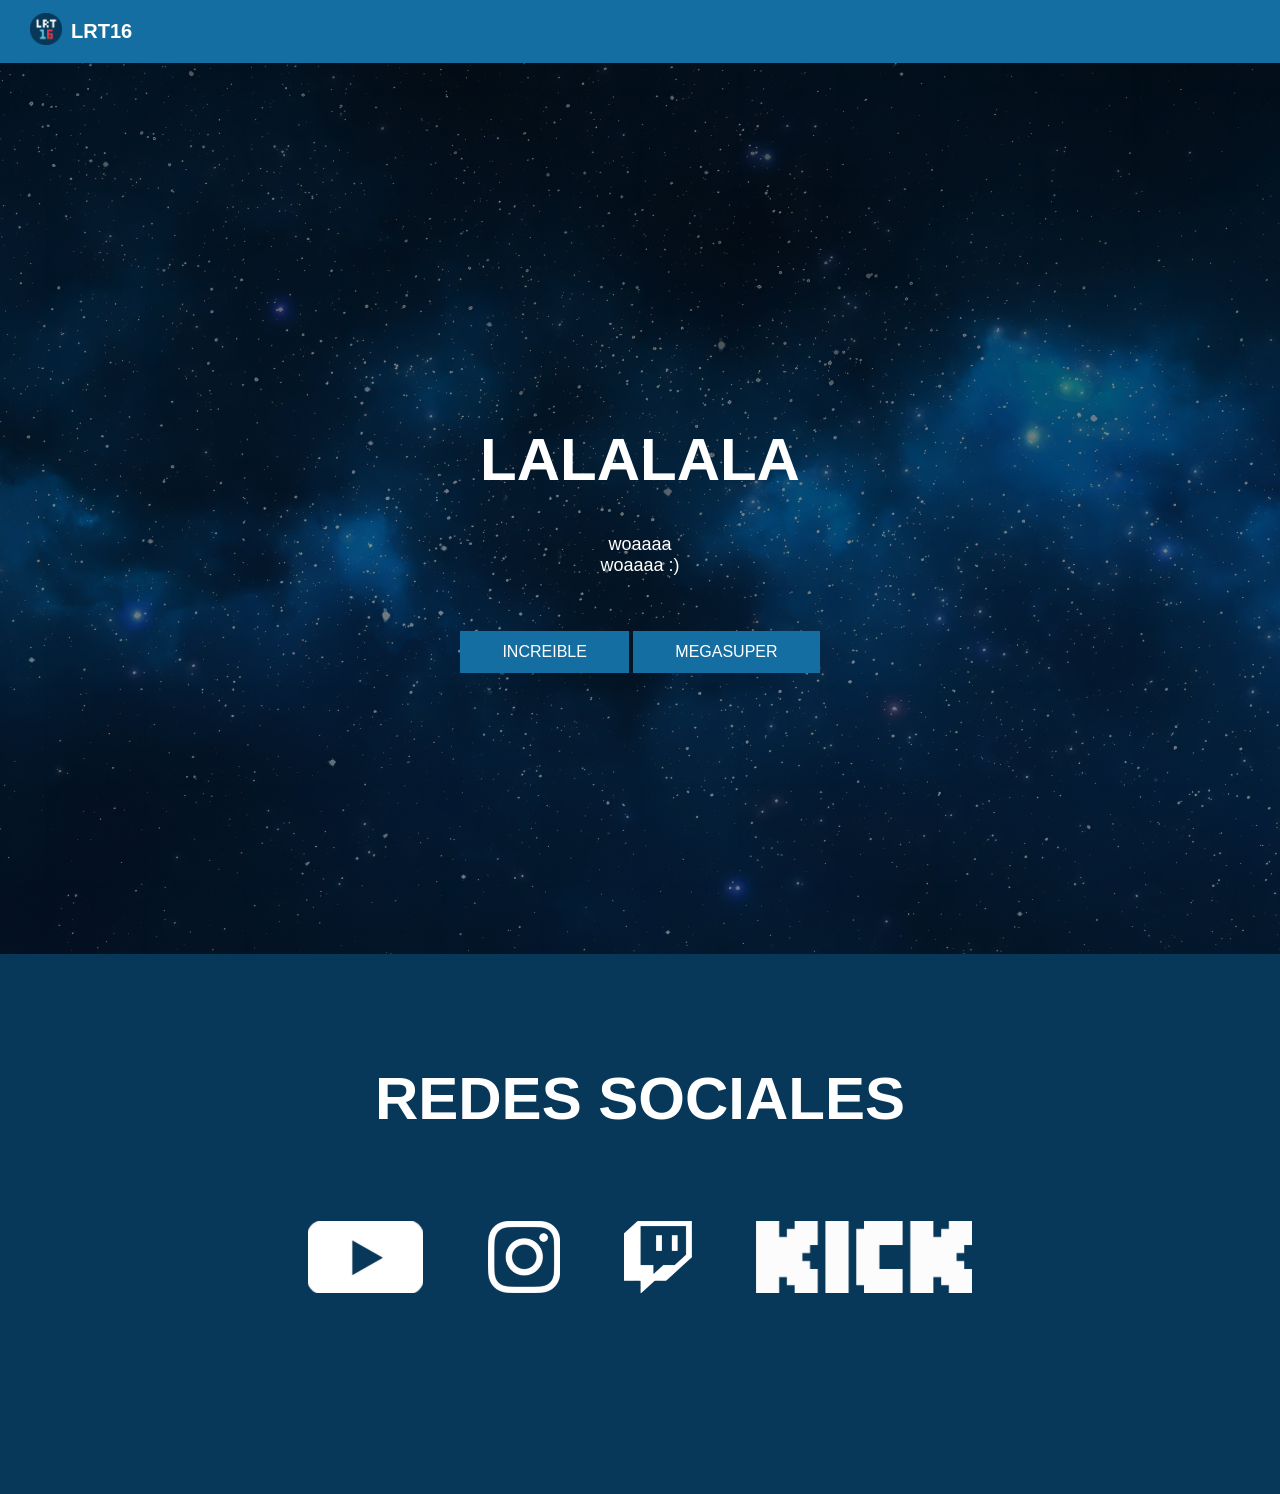
<file: SGS.html>
<!DOCTYPE html>
<html lang="en">
<head>
    <meta charset="UTF-8">
    <meta name="viewport" content="width=device-width, initial-scale=1.0">
    <link rel="stylesheet" href="style.css">
    <link rel="shortcut icon" href="LOGO/LOGO LRT16.png">
    <title>INICIO | LRT16</title>
</head>
<body>
    <div class="head">
        <div class="logo">
            <a href="#"><img src="LOGO/LOGO LRT16.png"></a>
            <h1>LRT16</h1>
            
        </div>
     
    </div>
        <br>
        <br>
        <br>
      
    <header class="content header">
        <h1 class="tittle">LALALALA</h1>
        <p>woaaaa
            <br>
            woaaaa :)                              
        </p>
        <div class="abajo">
            <a class="btn-lm" href="productos.html">INCREIBLE
            </a>
            <a class="btn-lm" href="temas.html">MEGASUPER</a>
            
        </div>
        
      
    </header>
    </section>
    <section class="content-red">
        <h1 class="title">Redes sociales</h1>
        <br>
        <div class="content-items">
            <a href="https://www.youtube.com/channel/UCYuX9MypvDxKCnGp15ZYJtg" target="_blank"><img class="youtube" src="youtube.png" 
                alt="Youtube"></a>
            <a href="https://www.instagram.com/lucxssri/" target="_blank"><img src="Instagram.png" alt="Instagram"></a>
            <a href="https://www.twitch.tv/srluart" target="_blank"><img src="Twitch.png" alt="Twitch"></a>
            <a href="https://kick.com/srluart" target="_blank"><img src="KICK.png" alt="Kick"></a>
        </div>
    </section>
    
</body>
</html>
</file>
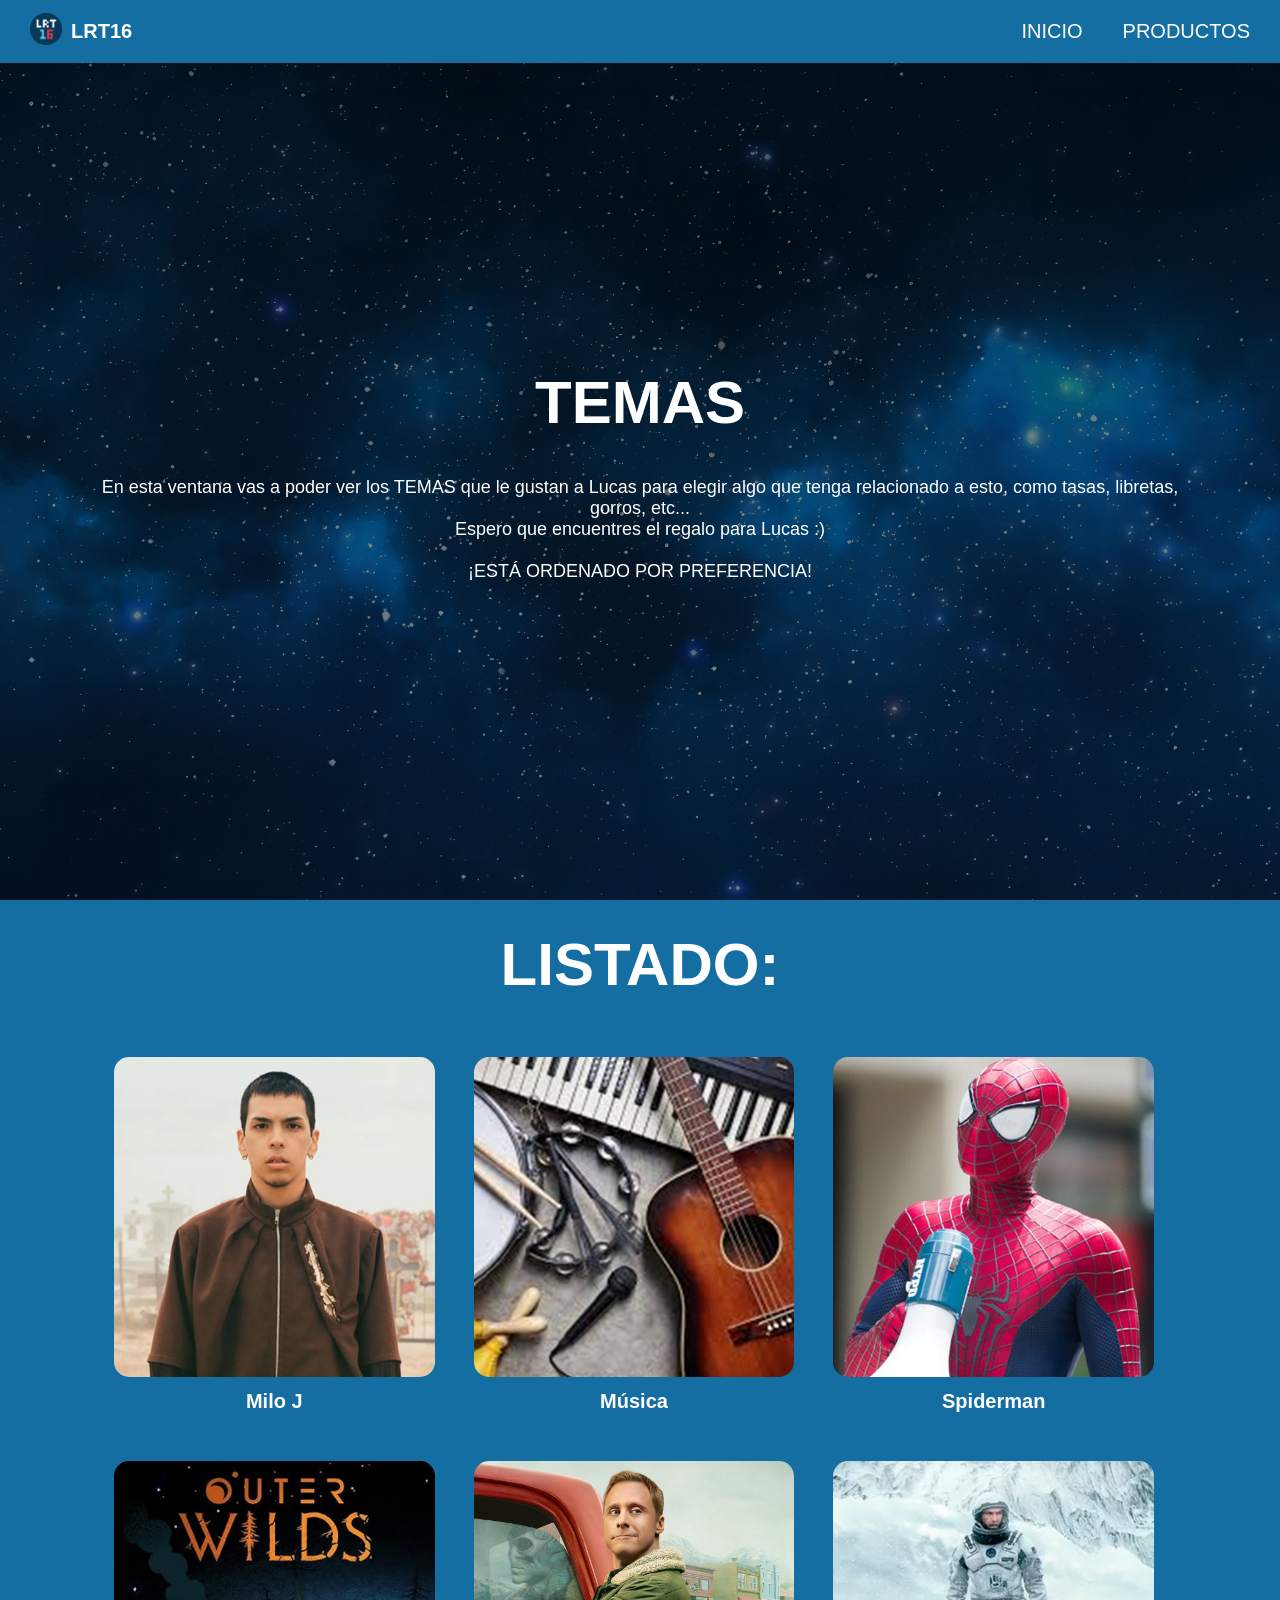
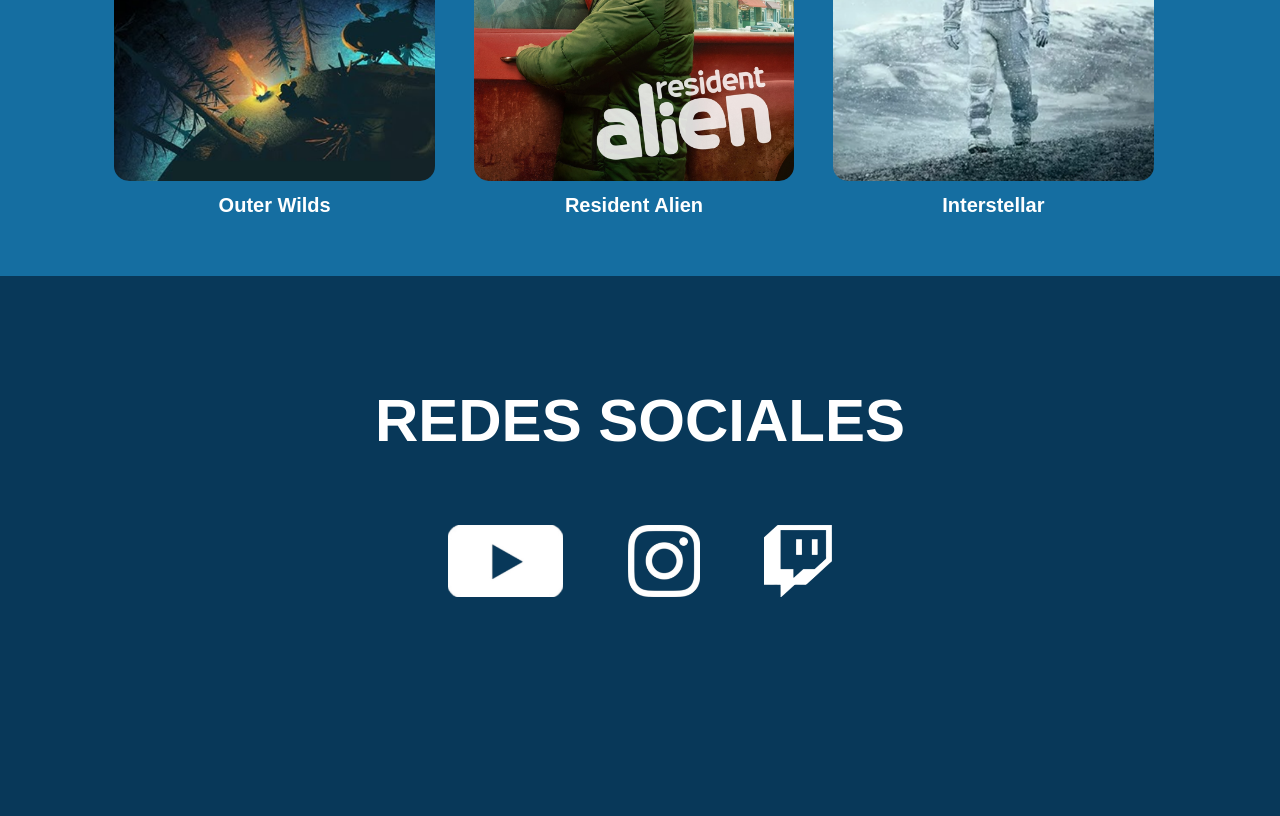
<file: temas.html>
<!DOCTYPE html>
<html lang="en">
<head>
    <meta charset="UTF-8">
    <meta name="viewport" content="width=device-width, initial-scale=1.0">
    <link rel="stylesheet" href="style.css">
    <link rel="shortcut icon" href="LOGO/LOGO LRT16.png">
    <title>TEMAS | LRT16</title>
</head>
<body>
    <div class="head">
        <div class="logo">
            <a href="#"><img src="LOGO/LOGO LRT16.png"></a>
            <h1>LRT16</h1>
        </div>
     
        <nav class="navbar">
            <a href="index.html">INICIO</a>
            <a class="selected" href="productos.html">PRODUCTOS</a>

        </nav>

    </div>

    <header class="content header">
        <h1 class="tittle">TEMAS</h1>
        <p>En esta ventana vas a poder ver los TEMAS que le gustan a Lucas para elegir algo que tenga relacionado a esto,
            como tasas, libretas, gorros, etc... <br> Espero que encuentres el regalo para Lucas :)
            <br>
            <br>¡ESTÁ ORDENADO POR PREFERENCIA!
        </p>
    </header>
    <section class="content-info">
        <h2 class="title">LISTADO:</h2>
       
    <div class="TEMAS_container">
        <div class="box">
            <a class="imagen-i" href="https://www.google.com/search?q=Milo+j&oq=Milo+j&gs_lcrp=EgZjaHJvbWUyDggAEEUYJxg5GIAEGIoFMg8IARAuGEMYsQMYgAQYigUyDAgCECMYJxiABBiKBTIKCAMQABixAxiABDIMCAQQLhhDGIAEGIoFMgwIBRAAGEMYgAQYigUyBggGEEUYPDIGCAcQRRg80gEIMTg0N2owajeoAgCwAgA&sourceid=chrome&ie=UTF-8" target="_blank"><img src="imagenes/temas/Milo J.png" alt="imagen0"></a>
            <h3>Milo J</h3>

        </div>

        <div class="box">
            <a class="imagen-i" href="https://www.google.com/search?sca_esv=8b2af35de77366e9&rlz=1C1FKPE_enCL1156CL1156&sxsrf=AE3TifMfKELOPFFen9AEwsdKAd3ovpTPag:1763851197597&q=M%C3%BAsica&source=lnms&fbs=[base64]&sa=X&ved=2ahUKEwjT7Mbg6YaRAxUELrkGHRCYHdIQ0pQJegQICxAB&biw=1920&bih=911&dpr=1" target="_blank"><img src="imagenes/temas/Música.png" alt="imagen1"></a>
            <h3>Música</h3>

        </div>
        
        <div class="box">
            <a class="imagen-i" href="https://www.google.com/search?q=Spiderman&sca_esv=02e42a4e81ef16ef&sxsrf=AE3TifNFV941TM0w8jti9kIZiKFkSe1Tug%3A1763851163443&ei=mzsiadbkGpS_5OUP_tHe0Q4&ved=0ahUKEwiWnqLQ6YaRAxWUH7kGHf6oN-oQ4dUDCBE&uact=5&oq=Spiderman&gs_lp=[base64]&sclient=gws-wiz-serp" target="_blank"><img src="imagenes/temas/Spiderman.png" alt="imagen1"></a>
            <h3>Spiderman</h3>

        </div>

        <div class="box">
            <a class="imagen-i" href="https://www.google.com/search?q=outer+wilds&sca_esv=02e42a4e81ef16ef&sxsrf=ADLYWIJZTbqcsljMbkKaAMwODqbIYQwjNQ%3A1732311920096&ei=cPtAZ7LNBbO25OUP8LSimAY&gs_ssp=eJzj4tbP1TcwNKqqMjDJNWD04s4vLUktUijPzEkpBgBlFQgx&oq=outer&gs_lp=[base64]&sclient=gws-wiz-serp" target="_blank"><img src="imagenes/temas/Outer Wilds.png" alt="imagen0"></a>
            <h3>Outer Wilds</h3>
            
        </div>

        <div class="box">
            <a class="imagen-i" href="https://www.google.com/search?q=resident+alien&rlz=1C1FKPE_enCL1224CL1224&oq=RES&gs_lcrp=EgZjaHJvbWUqCAgAEEUYJxg7MggIABBFGCcYOzIGCAEQRRg5MgwIAhAuGEMYgAQYigUyDwgDEAAYQxixAxiABBiKBTIPCAQQABhDGMkDGIAEGIoFMgYIBRBFGDwyBggGEEUYPDIGCAcQRRg80gEIMTQ4OWowajeoAgCwAgA&sourceid=chrome&source=chrome.ob&ie=UTF-8" target="_blank"><img src="imagenes/temas/Resident alien.png" alt="imagen1"></a>
            <h3>Resident Alien</h3>

        </div>

        <div class="box">
            <a class="imagen-i" href="https://www.google.com/search?q=Interstellar&sca_esv=8b2af35de77366e9&rlz=1C1FKPE_enCL1156CL1156&biw=1920&bih=911&sxsrf=AE3TifMkHEsi4Jv71Y9FI4hThHC2-wJ76w%3A1763851200803&ei=wDsiae_kMKeT5OUPgePCkA0&ved=0ahUKEwjvxIri6YaRAxWnCbkGHYGxENIQ4dUDCBE&uact=5&oq=Interstellar&gs_lp=[base64]&sclient=gws-wiz-serp" target="_blank"><img src="imagenes/temas/Interstellar.png" alt="imagen1"></a>
            <h3>Interstellar</h3>

        </div>
        
        
    </div>
    </section>
    

    <section class="content-red">
        <h1 class="title">Redes sociales</h1>
        <div class="content-items">
            <a href="https://www.youtube.com/channel/UCYuX9MypvDxKCnGp15ZYJtg" target="_blank"><img src="youtube.png" 
                alt="Youtube"></a>
            <a href="https://www.instagram.com/lucxssri/" target="_blank"><img src="Instagram.png" alt="Instagram"></a>
            <a href="https://www.twitch.tv/srluart" target="_blank"><img src="Twitch.png" alt="Twitch"></a>
        </div>
    </section>
</file>
<file: style.css>
*{
    margin: 0;
    padding: 0;
    border: 0;
    font-size: 100%;
    vertical-align: baseline;
}

body {
    text-align: center;
    font-family: 'Trebuchet MS', 'Lucida Sans Unicode', 'Lucida Grande', 'Lucida Sans', Arial, sans-serif;
}

.header {
    display: flex;
    justify-content: center;
    align-items: center;

}



.head {
    display: flex;
    align-items: center;
    justify-content: space-between;
    height: 63px;
    background: #156ea1;
    position: fixed;
    width: 100%;
    z-index: 100;
}

.logo img {
    height: 2rem;
}

.navbar {
    display: flex;
    margin-right: 10px;
}

.logo {
    margin-left: 30px;
    display: flex;
    color: #fff;
    text-transform: uppercase;
    align-items: center;
    text-transform: uppercase;
    font-size: 20px; 
}

.logo h1{
    margin-left: 9px;
}

.logo a { 
    text-decoration: none;
    color: #fff;
   
    
}

.navbar a{
    display: block;
    padding: 23px 20px;
    color: #fff;
    text-decoration: none;
    text-transform: uppercase;
    font-size: 20px;
    position: relative;
}

.navbar a::after {
    content: "";
    background-color: #156ea1;
    border-radius: 40px;
    position: absolute;
    left: 8px;
    top: 70%;
    width: 90%;
    height: 4px;

    opacity: 0;
}

.navbar .selected::after {
    content: "";
    background-color: #156ea1;
    border-radius: 40px;
    position: absolute;
    left: 8px;
    top: 70%;
    width: 90%;
    height: 4px;

    opacity: 0;
}

.navbar a::after {
    content: "";
    background-color: #156ea1;
    border-radius: 50px;
    position: absolute;
    left: 10px;
    top: 70%;
    width: 80%;
    height: 4px;

    opacity: 0;
}

.navbar a:hover::after {
    opacity: 0.8;

}

.navbar a:hover {
    color: #083859;
}


.header { 
    display: flex;
    justify-content: center;
    align-items: center;

}

.header {
    height: 100vh !important;
    background: url(Wallpaper\ Alchemy\ -\ Deep\ Space\ Galaxy\ Blue\ Nebula\ 4K\ Wallpaper_00000.png) no-repeat center;
    background-size: 220vh;
    background-attachment: fixed;
}

.tittle {
    margin-top: 10vh;
    margin-bottom: 40px;
    font-size: 60px;
    font-weight: 600;
    text-transform: uppercase;
    color: #ffffff;
}

.title {
    margin-bottom: 40px;
    font-size: 60px;
    font-weight: 600;
    text-transform: uppercase;
    color: #fff;
}

p {
    margin-bottom: 40px;
    font-size: 18px;
    color: #ffffff;
    padding: 0 75px;
}

.btn-dl {
    display: inline-block;
    margin-top: 15px;
    padding: 10px 40px;
    font-size: 15px;
    border: 2px solid #156ea1;
    color: #fff;
    text-decoration: none;
    background: #156ea1; 
}

.btn-dl:hover {
    background: none;
    color: #156ea1;
}

.btn-lm {
    display: inline-block;
    margin-top: 15px;
    padding: 10px 40px;
    border: 2px solid #156ea1;
    color: #fff;
    text-decoration: none;
    background: #156ea1; 
}

.btn-lm:hover {
    background: none;
    color: #156ea1;
}

.content {
    height: 50vh;
    display: flex;
    flex-direction: column;
    justify-content: center;
    align-items: center;
}

.content-info {
    padding: 30px;
    background: #156ea1;
}


.TEMAS_container {
    display: flex;
    justify-content: center;
    flex-wrap: wrap;
    text-align: center;

}


.TEMAS_container a {
    size: 2px;
}

.TEMAS_container .imagen-i {
    height: 3rem;
    width: 3rem;
    line-height: 3rem;
    text-align: center;
    border-radius: 20%;
    font-size: 2rem;
    margin: 1rem 0;

}

.TEMAS_container .box{
    padding: 2vh 1.5vh;
    margin-right: 12px;
    margin-bottom: 11.5px;
    
}

.TEMAS_container .box img{
    border-radius: 15px;
    height: 20rem;
    
}

.TEMAS_container .box h3 {
    font-size: 20px;
    color: #fff;

}

.content-red {
    background: rgb(8, 56, 89);
    height: 20rem;
    padding: 110px;
}

.content-items img{
    height: 4.5rem;
    padding: 30px;
    align-items: center;
    
}

.content-items img:hover {
    background: #156ea1;
    padding: 30px 30px;
    border-radius: 20px;
}


@media (max-width: 950px) {

    .tittle {
        margin-bottom: 0;
        margin-top: 8rem;
        font-size: 30px;
    }

    p {
        font-size: 18px;
    }


    .header .abajo {
        display: flex;
        flex-direction: column;
        margin-top: 0;
        margin-bottom: 90px;
        
    }

    .title {
        font-size: 40px;
    }

    .TEMAS_container .box{
        margin-top: 1rem;
    }

    .content-red {
        height: 60rem;
        align-items: center;
    }
    
    .logo {
       margin-left: 18px;
    }

    .logo h1{
        display: none;
    }

    

}
</file>
